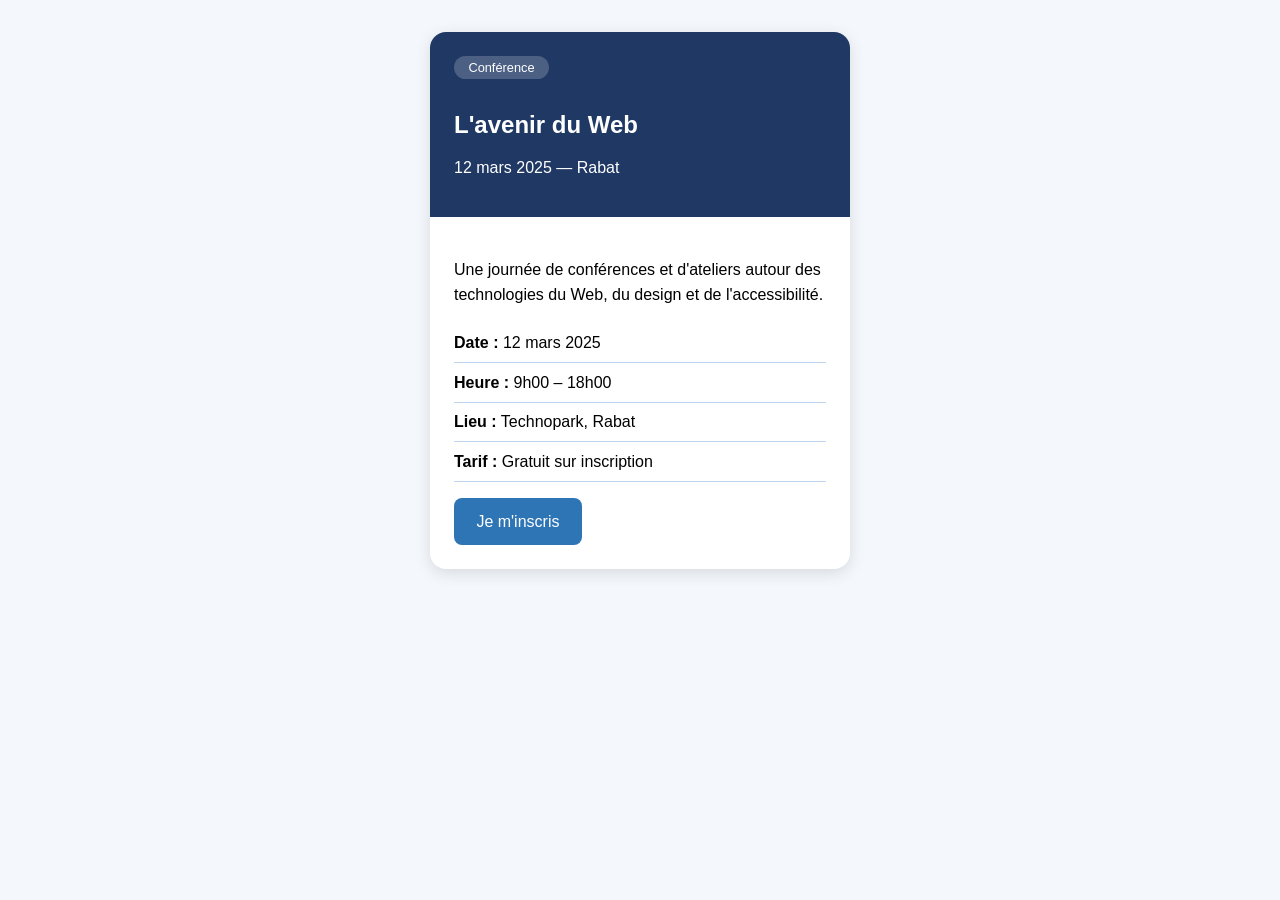
<file: billet/index.html>
<!DOCTYPE html>
<html lang="en">
<head>
    <meta charset="UTF-8">
    <link rel="stylesheet" href="css/style.css">
    <meta name="viewport" content="width=device-width, initial-scale=1.0">
    <title>Document</title>
</head>
<body>
    <article class="billet">

  <header class="billet-header">
    <span class="etiquette">Conférence</span>
    <h1>L'avenir du Web</h1>
    <p>12 mars 2025 — Rabat</p>
  </header>

  <div class="billet-corps">
    <p>
      Une journée de conférences et d'ateliers autour des technologies
      du Web, du design et de l'accessibilité.
    </p>

    <ul class="details">
      <li><strong>Date :</strong> 12 mars 2025</li>
      <li><strong>Heure :</strong> 9h00 – 18h00</li>
      <li><strong>Lieu :</strong> Technopark, Rabat</li>
      <li><strong>Tarif :</strong> Gratuit sur inscription</li>
    </ul>

    <a href="#" class="bouton">Je m'inscris</a>
  </div>

</article>
</body>
</html>
</file>
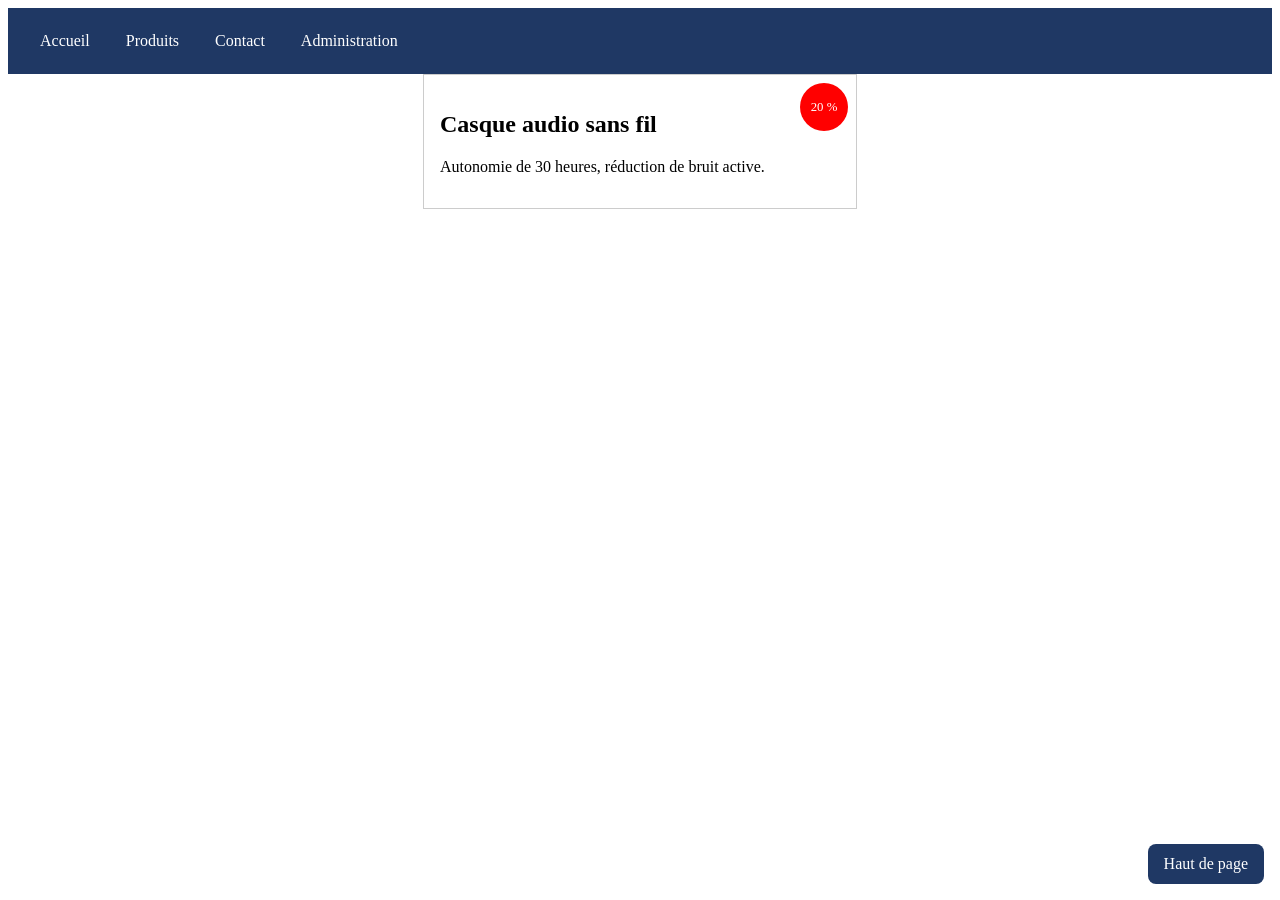
<file: boutique/index.html>
<!DOCTYPE html>
<html lang="fr">
<head>
  <meta charset="UTF-8">
  <title>Boutique</title>
  <link rel="stylesheet" href="css/style.css">
</head>
<body>

  <nav class="menu">
    <a href="#">Accueil</a>
    <a href="#">Produits</a>
    <a href="#">Contact</a>
    <a href="#" class="cache">Administration</a>
  </nav>

  <main>
    <article class="produit">
      <span class="badge">20 %</span>
      <h2>Casque audio sans fil</h2>
      <p>Autonomie de 30 heures, réduction de bruit active.</p>
    </article>
    <!-- recopier l'article 5 fois au total -->
  </main>

  <a href="#" class="haut">Haut de page</a>

</body>
</html>
</file>
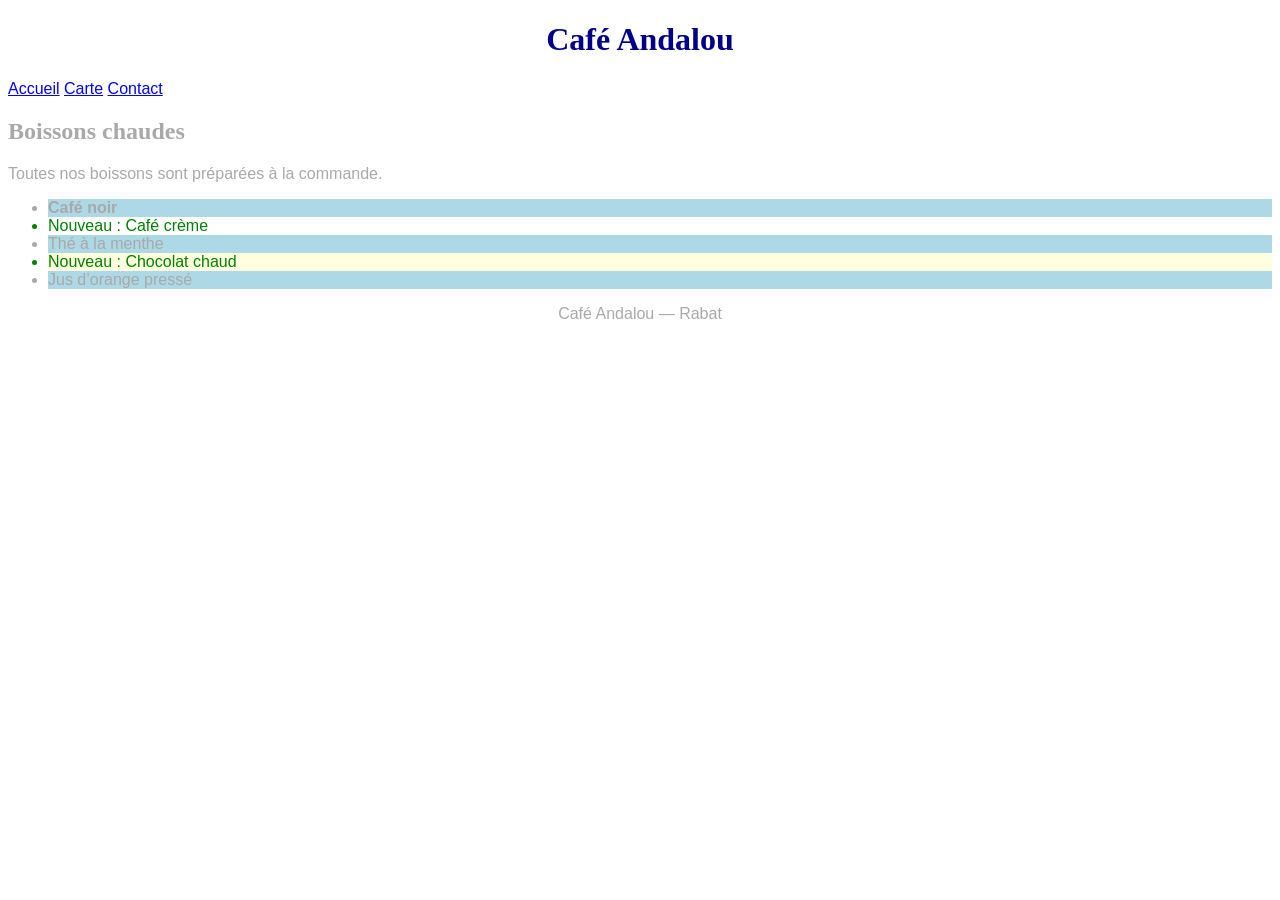
<file: cafe/index.html>
<!DOCTYPE html>
<html lang="fr">
<head>
  <meta charset="UTF-8">
  <title>Café Andalou</title>
  <link rel="stylesheet" href="css/style.css">
</head>
<body>

<header>
  <h1 id="titre">Café Andalou</h1>
  <nav>
    <a href="#">Accueil</a>
    <a href="#">Carte</a>
    <a href="#">Contact</a>
  </nav>
</header>

<main>
  <section class="carte">
    <h2>Boissons chaudes</h2>
    <p>Toutes nos boissons sont préparées à la commande.</p>
    <ul>
      <li>Café noir</li>
      <li class="nouveau">Café crème</li>
      <li>Thé à la menthe</li>
      <li class="nouveau promo">Chocolat chaud</li>
      <li>Jus d’orange pressé</li>
    </ul>
  </section>
</main>

<footer>
  <p>Café Andalou — Rabat</p>
</footer>

</body>
</html>
</file>
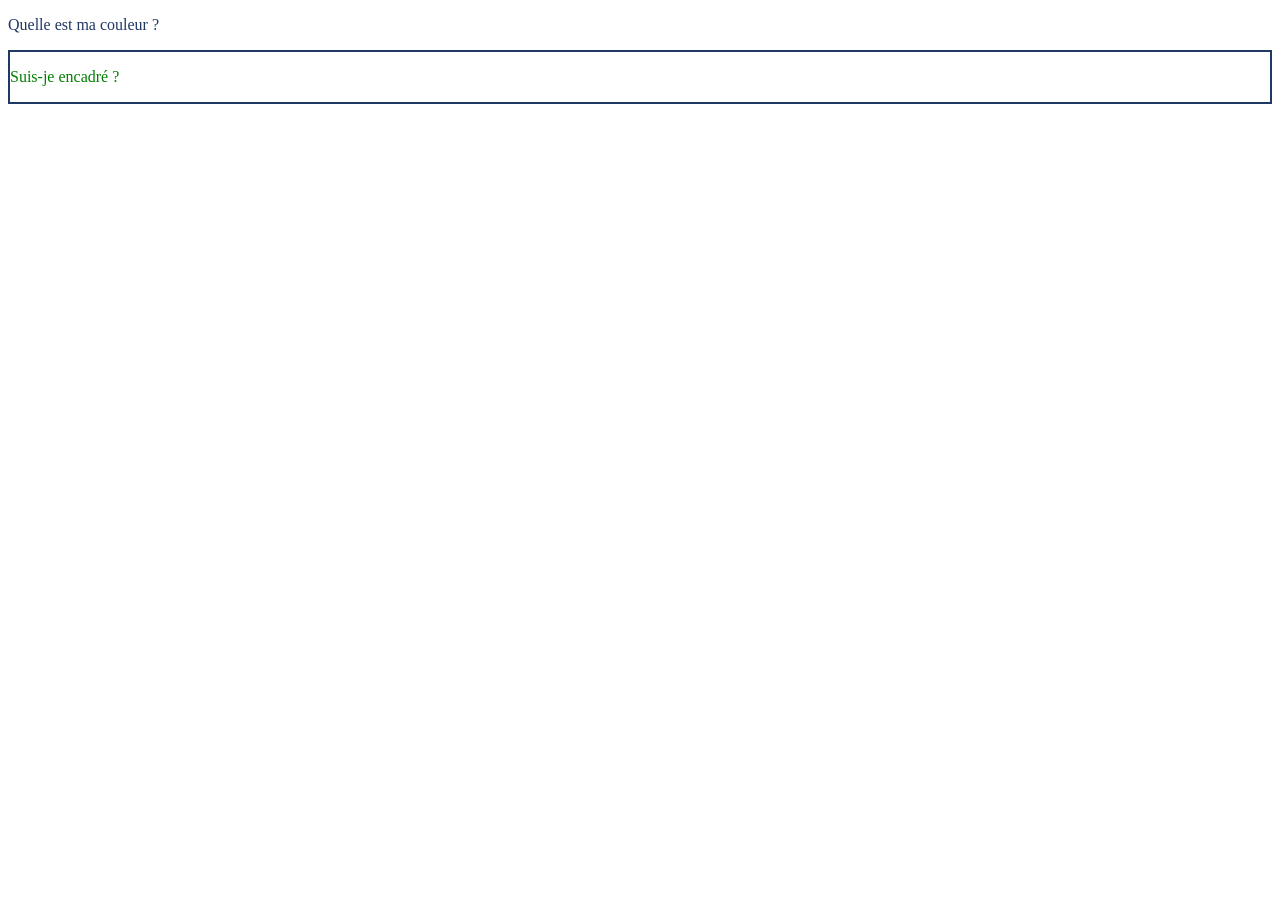
<file: cascade/index.html>
<!DOCTYPE html>
<html lang="en">
<head>
    <meta charset="UTF-8">
    <meta name="viewport" content="width=device-width, initial-scale=1.0">
    <link rel="stylesheet" href="css/style.css">
    <title>Document</title>
</head>

<body>
    <p id="info" class="note">Quelle est ma couleur ?</p>

<div class="cadre">
  <p>Suis-je encadré ?</p>
</div>

</body>
</html>
</file>
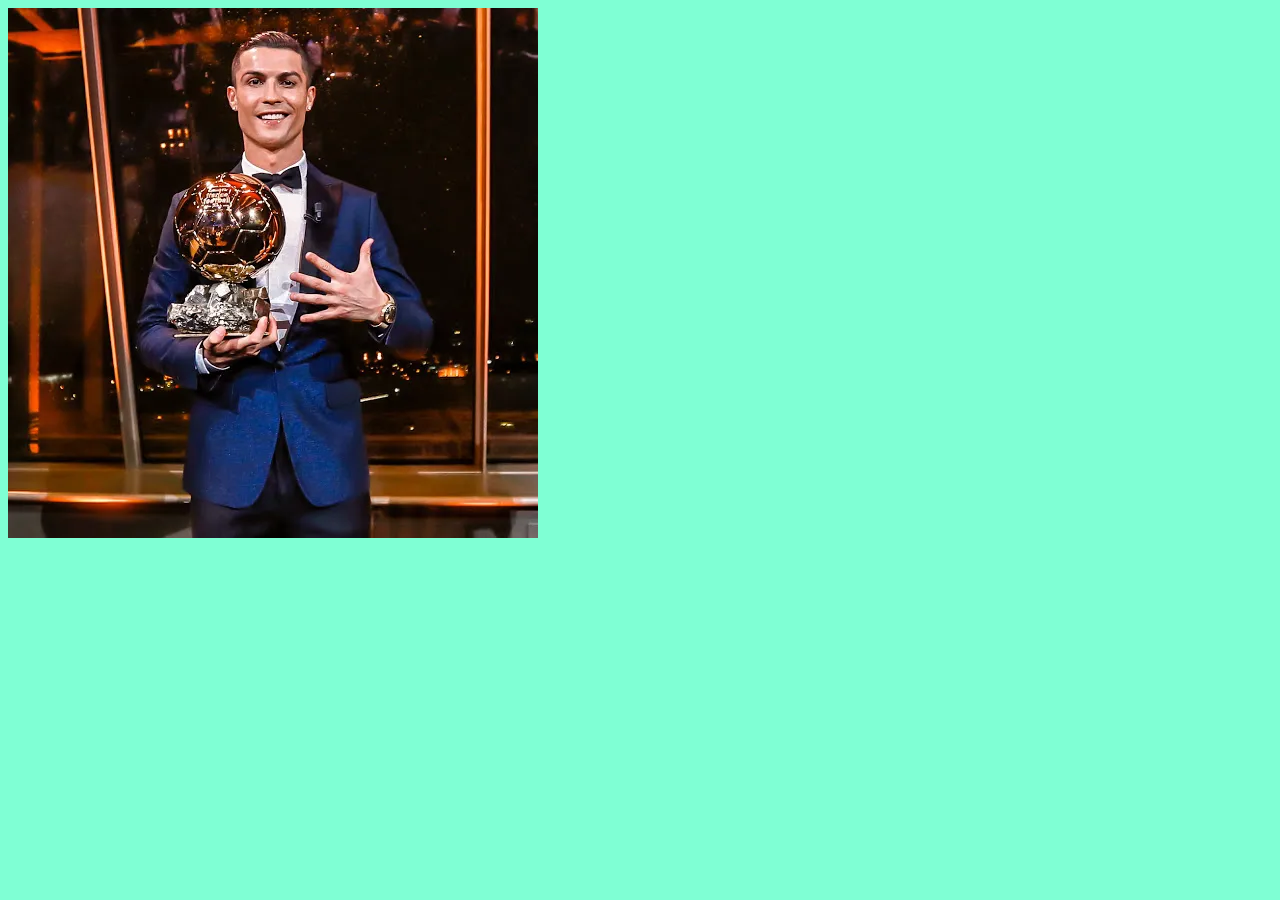
<file: site/index.html>
<!DOCTYPE html>
<html lang="en">
<head>
    <meta charset="UTF-8">
    <meta name="viewport" content="width=device-width, initial-scale=1.0">
    <link rel="stylesheet" href="css/style.css">
    <img src="images/logo.png" alt="CR7">
    <title>Document</title>
</head>
<body>
    
</body>
</html>
</file>
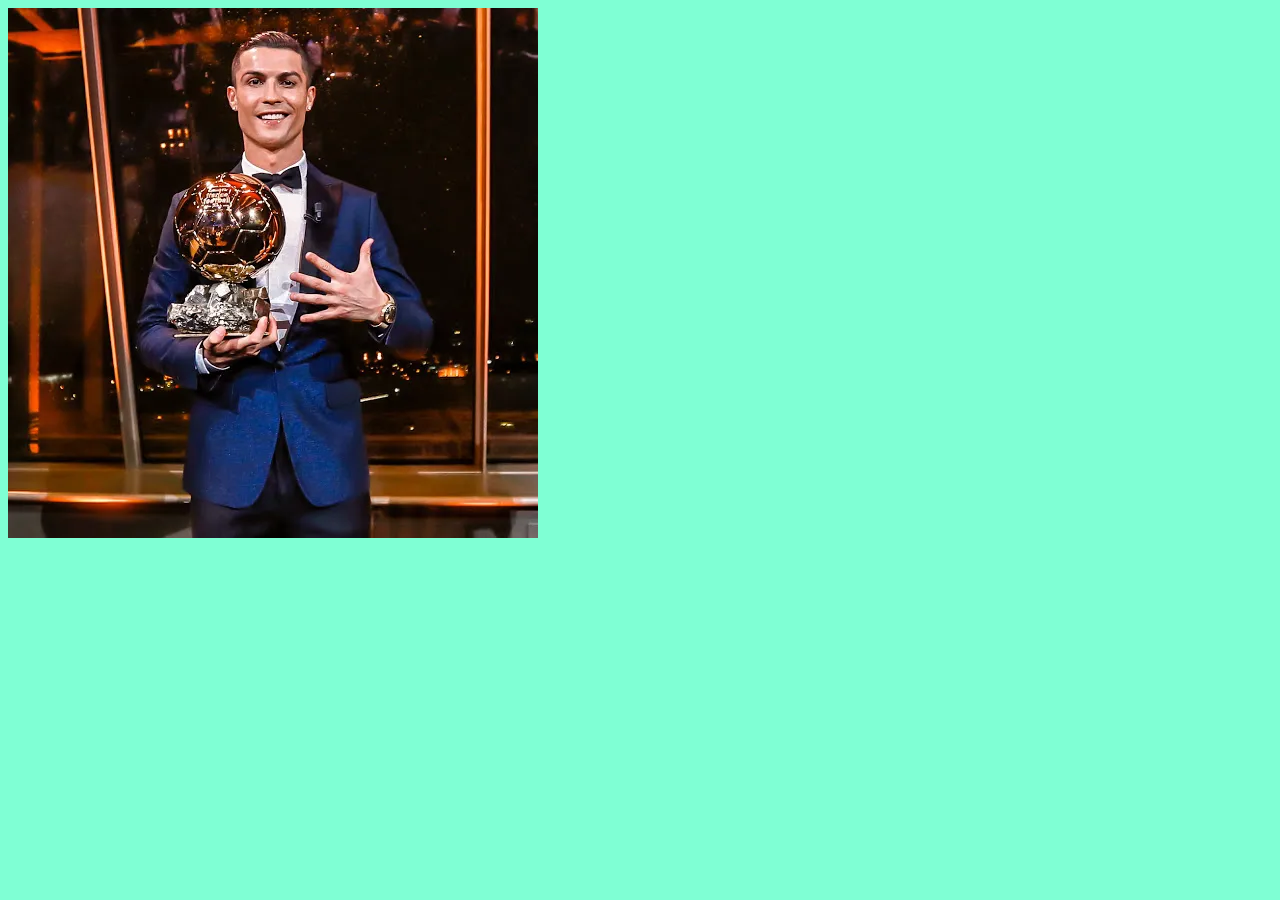
<file: site/pages/contact.html>
<!DOCTYPE html>
<html lang="en">
<head>
    <meta charset="UTF-8">
    <m
    eta name="viewport" content="width=device-width, initial-scale=1.0">
    <link rel="stylesheet" href="../css/style.css">
    <img src="../images/logo.png" alt="">
    <title>Document</title>
</head>
<body>
    
</body>
</html>
</file>
<file: billet/css/style.css>
* {
  box-sizing: border-box;
}

@import url('https://fonts.googleapis.com/css2?family=Poppins:wght@400;600&display=swap');

body {
  font-family: 'Poppins', sans-serif;
  background-color: #F4F7FB;
  margin: 0;
}


.billet {
  max-width: 420px;
  margin: 2rem auto;
  background-color: #ffffff;
  border-radius: 16px;
  box-shadow: 0 4px 16px rgba(0, 0, 0, 0.12);
  overflow: hidden;
}


.billet-header {
  background-color: #1F3864;
  color: #ffffff;
  padding: 1.5rem;
}


.etiquette {
  display: inline-block;
  background-color: rgba(255, 255, 255, 0.2);
  padding: 0.25rem 0.9rem;
  border-radius: 999px;
  font-size: 0.8rem;
  margin-bottom: 0.75rem;
}


.billet-corps {
  padding: 1.5rem;
  line-height: 1.6;
}

.details {
  list-style: none;
  padding: 0;
  margin: 1rem 0;
}

.details li {
  border-bottom: 1px solid #bcd4f0;
  padding: 0.4rem 0;
}


.bouton {
  display: inline-block;
  padding: 0.7rem 1.4rem;
  background-color: #2E75B6;
  color: #ffffff;
  text-decoration: none;
  border-radius: 8px;
  transition: background-color 0.2s;
}

.bouton:hover {
  background-color: #1F3864;
}
</file>
<file: boutique/css/style.css>
.menu {
  background-color: #1F3864;
  padding: 1rem;
}

.menu a {
  color: #ffffff;
  text-decoration: none;
  display: inline-block;
  padding: 0.5rem 1rem;
}


.cache {
  display: none;
}


.produit {
  max-width: 400px;
  margin: 0 auto 1.5rem;
  border: 1px solid #cccccc;
  padding: 1rem;
  position: relative;
}


.badge {
  position: absolute;
  top: 0.5rem;
  right: 0.5rem;
  background-color: red;
  color: #ffffff;
  width: 3rem;
  height: 3rem;
  border-radius: 50%;
  display: flex;
  align-items: center;
  justify-content: center;
  font-size: 0.8rem;
}


.haut {
  position: fixed;
  bottom: 1rem;
  right: 1rem;
  background-color: #1F3864;
  color: #ffffff;
  text-decoration: none;
  padding: 0.7rem 1rem;
  border-radius: 8px;
}
</file>
<file: cafe/css/style.css>
body {
    font-family: 'Gill Sans', 'Gill Sans MT', Calibri, 'Trebuchet MS', sans-serif;
    color: darkgrey;
}

#titre {
    text-align: center;
    color: darkblue;
}

h1,h2 {
    font-family: Georgia, 'Times New Roman', Times, serif;
}

nav a {
  color: blue;
}

nav a:hover {
  color: red;
}

.nouveau {
    color: green;
}

.nouveau::before {
    content: "Nouveau : ";
}

.promo {
    background-color: lightyellow;
}

.carte li:nth-child(odd) {
    background-color: lightblue;
}
.carte li:first-child {
    font-weight: bold;
}

footer {
    text-align: center;
}
</file>
<file: cascade/css/style.css>
/* Couleur prévue : rouge.
   Raison : #info (id) est plus spécifique que .note (classe) et que p (élément),
   donc la règle #info l'emporte. */


p { color: black; }
.note {color: #1F3864;}
p { color: green; }
/* Question 2 : après suppression de #info, couleur prévue = bleu.
   Raison : .note (classe) est plus spécifique que p (élément). */

   /* Question 3 : après suppression de .note, couleur prévue = vert.
   Raison : les deux règles p ont la même spécificité,
   donc la dernière écrite (green) l'emporte. */
.cadre {
  color: #2E75B6;
  font-family: Georgia, serif;
  border: 2px solid #1F3864;
}
</file>
<file: site/css/style.css>
body {
    background-color: aquamarine;
    font-family: "Poppins", sans-serif;
}
</file>
